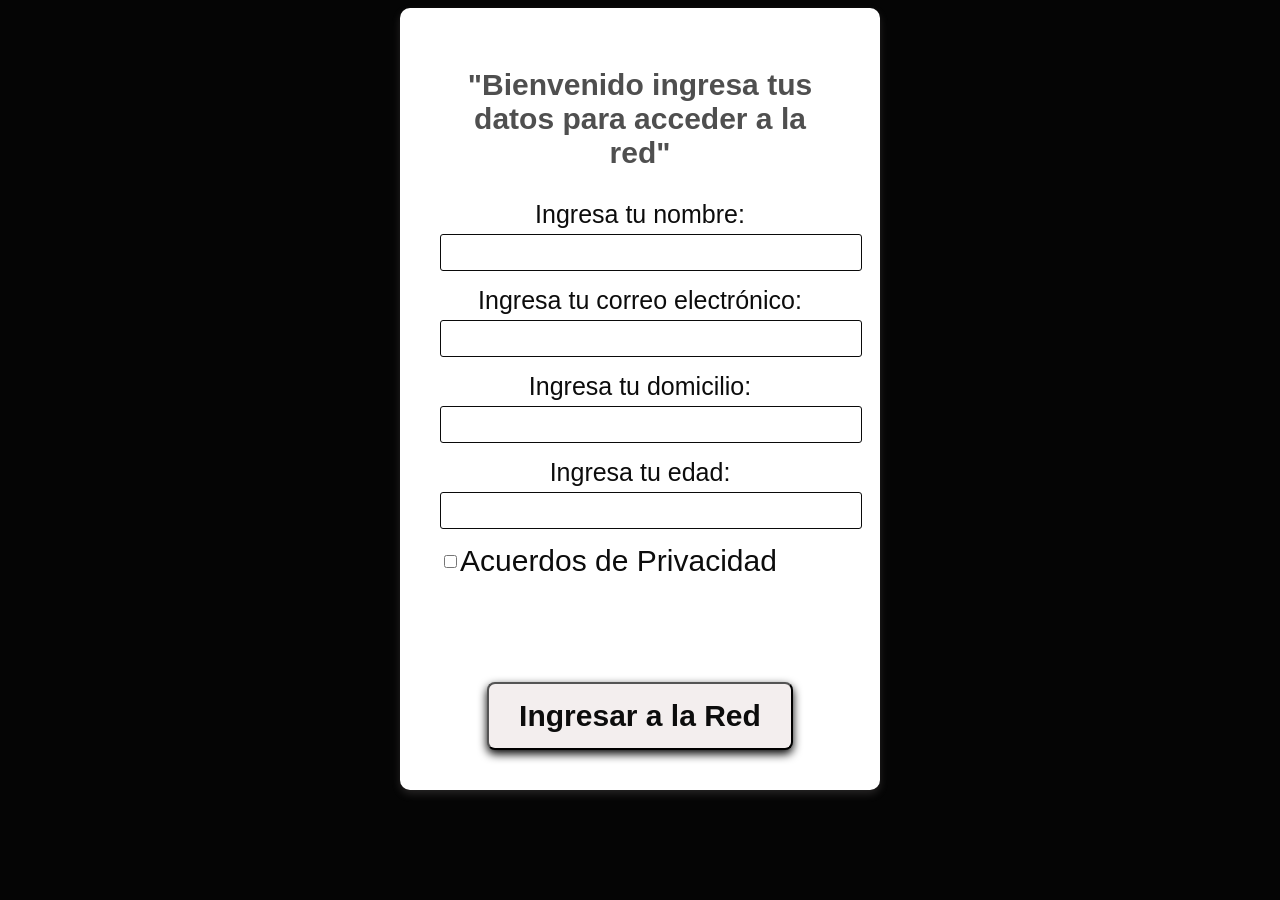
<file: index.html>
<!DOCTYPE html>
<html lang="es">
<head>
    <meta charset="UTF-8">
    <meta name="viewport" content="width=device-width, initial-scale=1.0">
    <link rel="icon" href="badqr.png" type="image/x-icon">
    <title>Login</title>
    <link rel="stylesheet" href="index.css">
</head>
<body>
    <div class="container">
        <h1>"Bienvenido ingresa tus datos para acceder a la red"</h1>
        <form action="formulario.php" method="POST">
            <label for="nombre">Ingresa tu nombre:</label>
            <input type="text" id="nombre" name="nombre" required>

            <label for="correo">Ingresa tu correo electrónico:</label>
            <input type="email" id="correo" name="correo" required>

            <label for="domicilio">Ingresa tu domicilio:</label>
            <input type="text" id="domicilio" name="domicilio">

            <label for="edad">Ingresa tu edad:</label>
            <input type="number" id="edad" name="edad" required>

            <div class="checkbox">
                <input type="checkbox" id="acepta" name="acepta" required>
                <a href="privacidad.html">Acuerdos de Privacidad</a>
            </div>

            <br><br><br>
            <a href="Final.html"><button type="submit" class="boton">Ingresar a la Red</a></button>
        </form>
    </div>
</body>
</html>
</file>
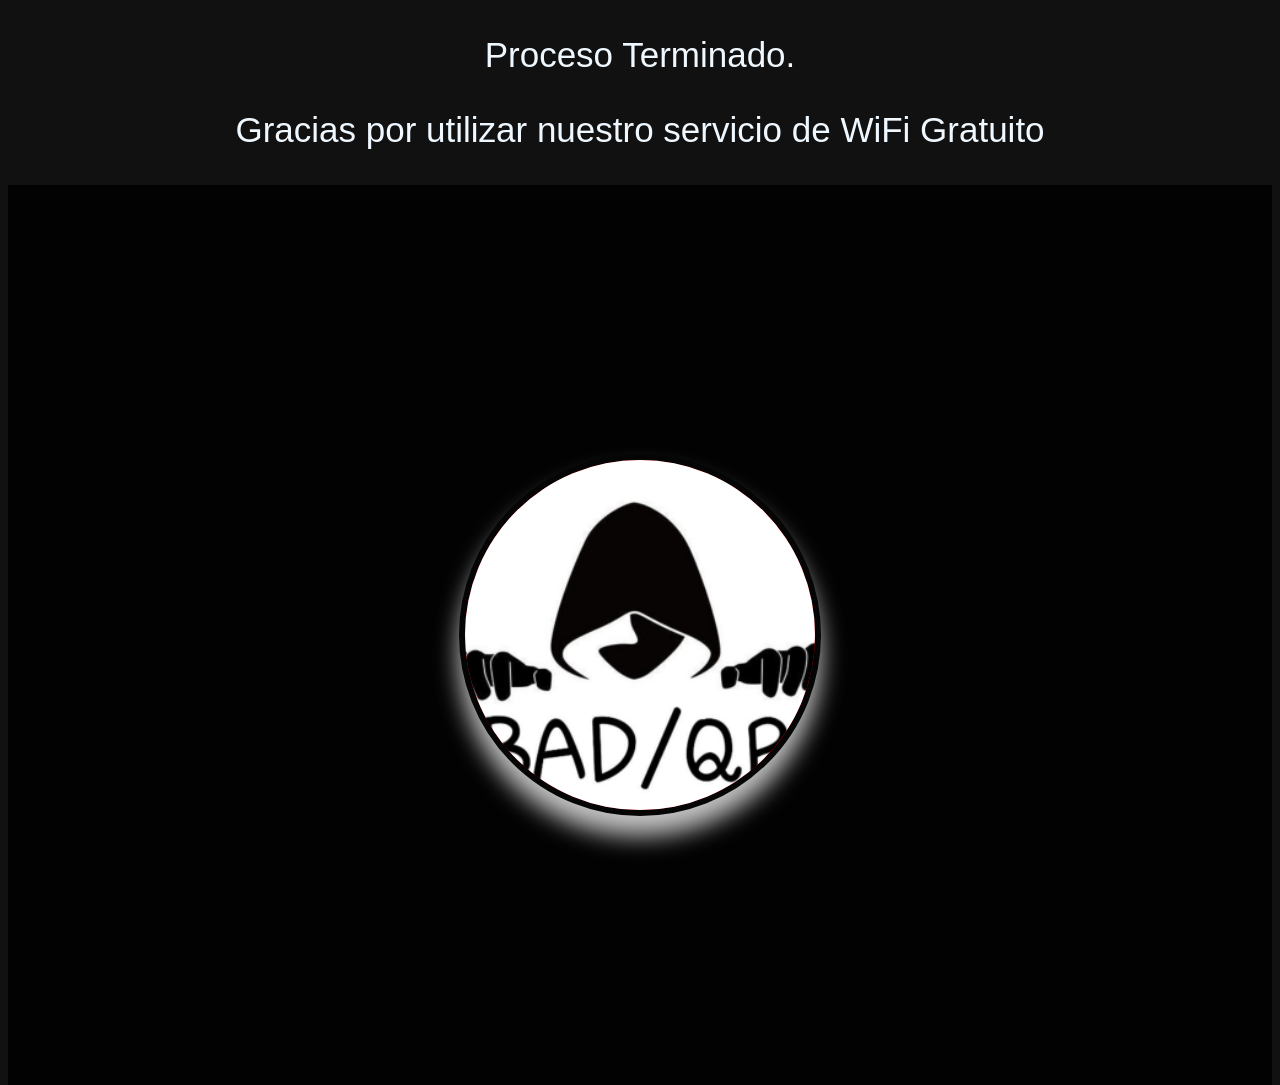
<file: Final.html>
<!DOCTYPE html>
<html lang="es">
<head>
    <meta charset="UTF-8">
    <meta name="viewport" content="width=device-width, initial-scale=1.0">
    <link rel="icon" href="badqr.png" type="image/x-icon">
    <title>WiFi</title>
    <link rel="stylesheet" href="Final.css"> </head>
<body>
    <div class="container">
        <p>Proceso Terminado.</p>
        <p>Gracias por utilizar nuestro servicio de WiFi Gratuito</p>
        <div class="container_1">
            <div class="personaje">
                <img src="badqr.png" alt="Personaje">
            </div>
        </div>
    </div>
</body>
</html>
</file>
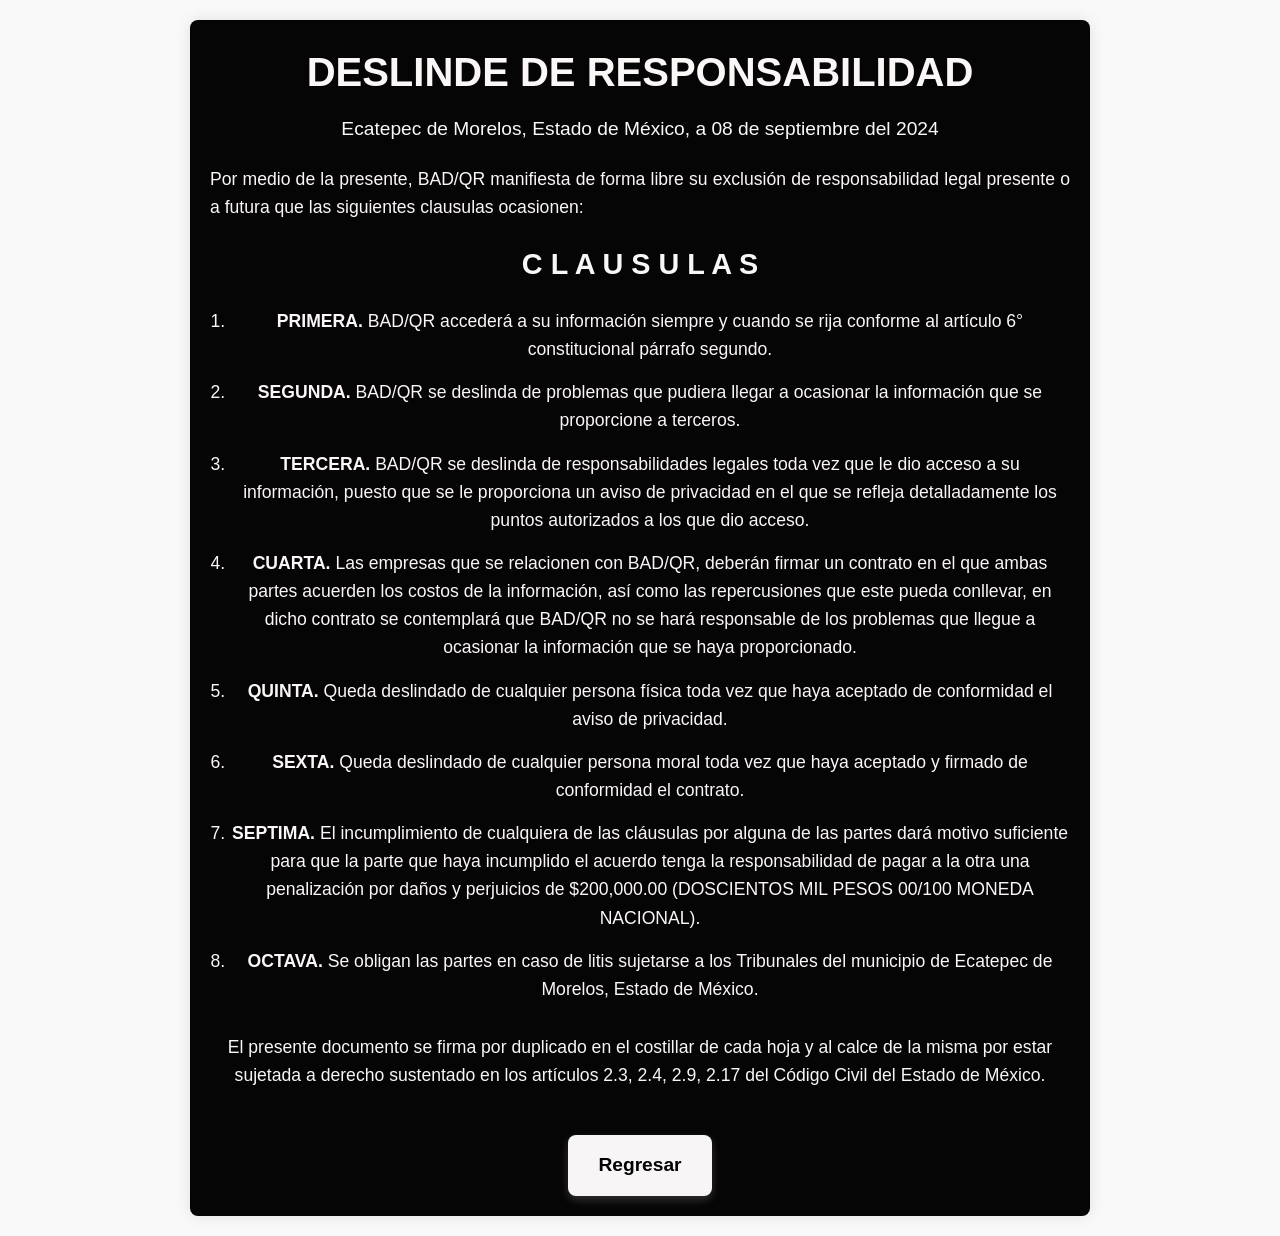
<file: privacidad.html>
<!DOCTYPE html>
<html lang="es">
<head>
    <meta charset="UTF-8">
    <meta name="viewport" content="width=device-width, initial-scale=1.0">
    <title>Deslinde de Responsabilidad</title>
    <link rel="icon" href="badqr.png" type="image/x-icon">
    <link rel="stylesheet" href="privacidad.css">
</head>
<body>
    <div class="container">
        <header>
            <h1>DESLINDE DE RESPONSABILIDAD</h1>
            <p>Ecatepec de Morelos, Estado de México, a 08 de septiembre del 2024</p>
        </header>
        <section class="content">
            <p>Por medio de la presente, BAD/QR manifiesta de forma libre su exclusión de responsabilidad legal presente o a futura que las siguientes clausulas ocasionen:</p>

            <h2>C L A U S U L A S</h2>
            
            <ol>
                <li><strong>PRIMERA.</strong> BAD/QR accederá a su información siempre y cuando se rija conforme al artículo 6° constitucional párrafo segundo.</li>
                <li><strong>SEGUNDA.</strong> BAD/QR se deslinda de problemas que pudiera llegar a ocasionar la información que se proporcione a terceros.</li>
                <li><strong>TERCERA.</strong> BAD/QR se deslinda de responsabilidades legales toda vez que le dio acceso a su información, puesto que se le proporciona un aviso de privacidad en el que se refleja detalladamente los puntos autorizados a los que dio acceso.</li>
                <li><strong>CUARTA.</strong> Las empresas que se relacionen con BAD/QR, deberán firmar un contrato en el que ambas partes acuerden los costos de la información, así como las repercusiones que este pueda conllevar, en dicho contrato se contemplará que BAD/QR no se hará responsable de los problemas que llegue a ocasionar la información que se haya proporcionado.</li>
                <li><strong>QUINTA.</strong> Queda deslindado de cualquier persona física toda vez que haya aceptado de conformidad el aviso de privacidad.</li>
                <li><strong>SEXTA.</strong> Queda deslindado de cualquier persona moral toda vez que haya aceptado y firmado de conformidad el contrato.</li>
                <li><strong>SEPTIMA.</strong> El incumplimiento de cualquiera de las cláusulas por alguna de las partes dará motivo suficiente para que la parte que haya incumplido el acuerdo tenga la responsabilidad de pagar a la otra una penalización por daños y perjuicios de $200,000.00 (DOSCIENTOS MIL PESOS 00/100 MONEDA NACIONAL).</li>
                <li><strong>OCTAVA.</strong> Se obligan las partes en caso de litis sujetarse a los Tribunales del municipio de Ecatepec de Morelos, Estado de México.</li>
            </ol>

            <p>El presente documento se firma por duplicado en el costillar de cada hoja y al calce de la misma por estar sujetada a derecho sustentado en los artículos 2.3, 2.4, 2.9, 2.17 del Código Civil del Estado de México.</p>
            <br>
            <a class="boton" href="login.html">Regresar</a>
        </section>
    </div>
</body>
</html>
</file>
<file: index.css>
body {
    font-family: 'Montserrat', sans-serif; 
    background-color: #050505;
    text-align: center;
}

.container {
    max-width: 400px;
    margin: 0 auto;
    padding: 40px;
    background-color: #ffffff;
    border-radius: 10px;
    box-shadow: 0 4px 8px rgba(170, 160, 160, 0.2);
}

h1 {
    font-size: 30px;
    color: #030303b2;
    margin-bottom: 30px;
}

label {
    display: block;
    font-size: 25px;
    margin-bottom: 5px;
    color: rgb(12, 12, 12);
}

input[type="text"],
input[type="email"],
input[type="number"],
input[type="contraseña"]{
    width: 100%;
    padding: 10px;
    margin-bottom: 15px;
    border: 1px solid #0a0a0a;
    border-radius: 3px;
}

.checkbox {
    display: flex;
    align-items: center;
    margin-bottom: 50px;
}

.boton {
    display: inline-block;
    padding: 15px 30px;
    font-size: 1.2em;
    font-weight: bold;
    text-align: center;
    text-decoration: none;
    background-color: #f3eeee; 
    color: #f8efef; 
    border-radius: 8px; 
    box-shadow: 0 4px 10px rgb(2, 2, 2); 
    transition: all 0.3s ease; 

}


.boton:hover {
    background-color: #0e0d0d; 
    color: #f8f5f5; 
    box-shadow: 0 6px 15px rgb(5, 5, 5); 
}


a {
    text-decoration: none;
    color: #0c0c0c;
    font-size: 30px;
}
</file>
<file: Final.css>
*{
    background-color: #111111;
}

.container {

    justify-content: center; 
    align-items: center; 
    height: 100vh; 
    font-family:'Segoe UI', Tahoma, Geneva, Verdana, sans-serif;
    font-size: 35px;
    background-color: #111111;
    color: aliceblue;
    text-align: center; 
}

.container_1 {
    display: flex;
    justify-content: center; 
    align-items: center; 
    height: 100vh; 
    font-family: 'Arial', sans-serif;
    font-size: 35px;
    background-color: #020202;
    text-align: center; 
}

.personaje {
    width: 350px; 
    height: 350px;
    background-color: #f70606; 
    border-radius: 50%; 
    position: relative;
    margin: 20px;
    box-shadow: 0 20px 25px rgba(243, 241, 241, 0.808); 
    border: 6px solid #050505; 
    overflow: hidden; 
    justify-content: center; 
}


.personaje img {
    width: 100%;
    height: 100%;
    object-fit: cover; 
}


.texto-personaje {
    color: #faf6f6bd;
    font-size: 50px;
    font-weight: bold;
    position: absolute;
    top: 50%;
    left: 50%;
    transform: translate(-50%, -50%);
    text-shadow: 2px 2px 4px rgb(243, 241, 241);
    text-align: center;
}
</file>
<file: privacidad.css>
* {
    margin: 0;
    padding: 0;
    box-sizing: border-box;
    text-align: center;
}


body {
    font-family: 'Arial', sans-serif;
    background-color: #faf9f9;
    color: #fcf6f6;
    line-height: 1.6;
    margin: 20px;
}


.container {
    max-width: 900px;
    margin: 0 auto;
    padding: 20px;
    background-color: #050505;
    border-radius: 8px;
    box-shadow: 0 0 15px rgba(0, 0, 0, 0.1);
}


header h1 {
    font-size: 2.5em;
    text-align: center;
    color: #fcf7f7;
    margin-bottom: 10px;
}

header p {
    text-align: center;
    font-size: 1.2em;
    color: #faf9f9;
    margin-bottom: 20px;
}


.content p {
    font-size: 1.1em;
    margin-bottom: 20px;
    text-align: justify;
}

.content h2 {
    font-size: 1.8em;
    color: #f8f7f7;
    margin: 20px 0;
    text-align: center;
}


ol {
    margin-left: 20px;
}

ol li {
    font-size: 1.1em;
    margin-bottom: 15px;
}

ol li strong {
    font-weight: bold;
}


.content p:last-of-type {
    margin-top: 30px;
    font-size: 1.1em;
    text-align: center;
    color: #f8f6f6;
}

.boton {
    display: inline-block;
    padding: 15px 30px;
    font-size: 1.2em;
    font-weight: bold;
    text-align: center;
    text-decoration: none;
    background-color: #f7f5f5; 
    color: #020202; 
    border-radius: 8px; 
    box-shadow: 0 4px 10px rgba(248, 220, 220, 0.2); 
    transition: all 0.3s ease; 

}


.boton:hover {
    background-color: #080808; 
    color: #ffffff; 
    box-shadow: 0 6px 15px rgba(0, 0, 0, 0.3); 
}
</file>
